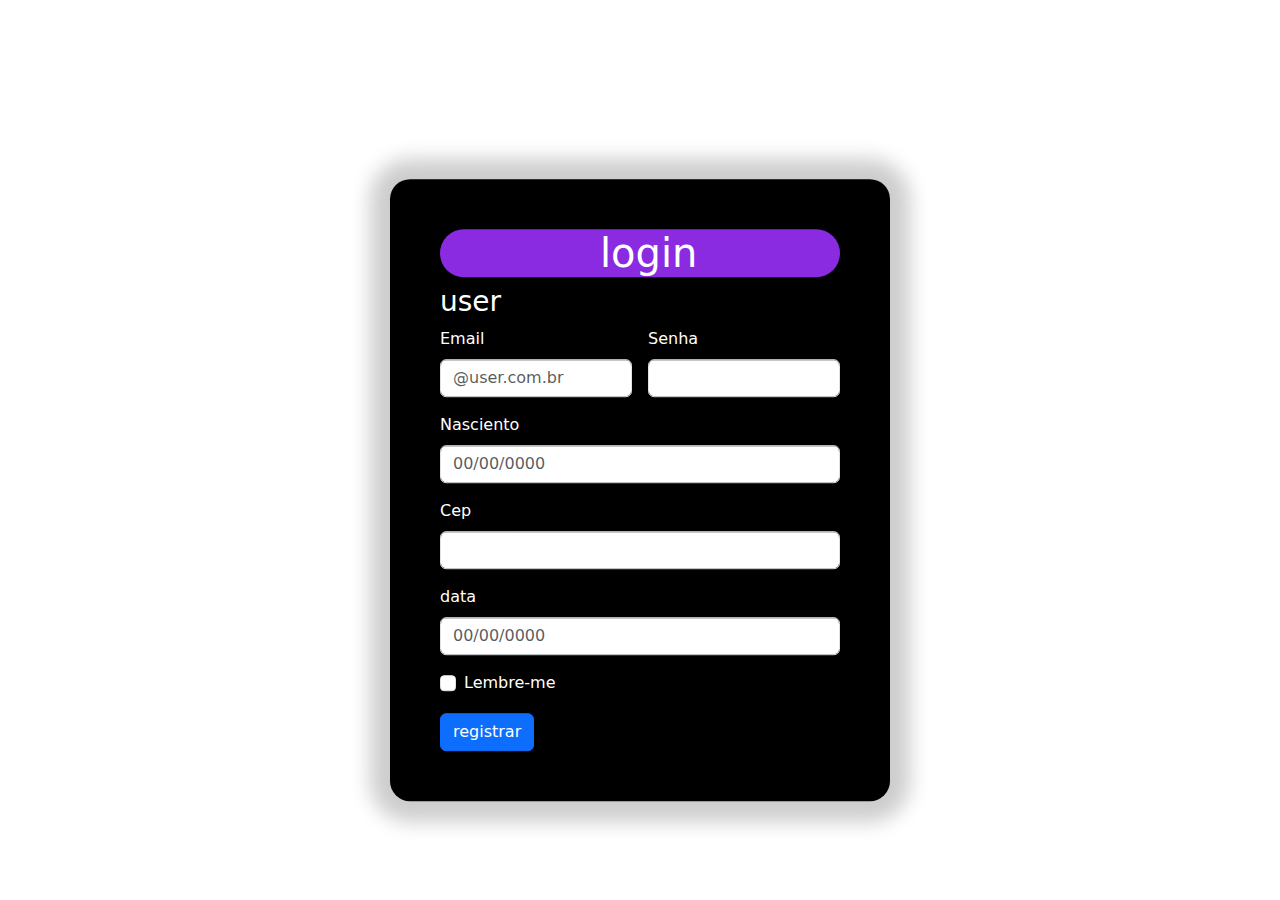
<file: login.html>
<!DOCTYPE html>
<html>
<div class="barradepesquisa"></div>
<head>
	<meta charset="utf-8">
	<meta name="viewport" content="width=device-width, initial-scale=1">
	<title>cadastro</title>
	<meta charset="utf-8">
	<meta name="viewport" content="width=device-width, initial-scale=1">
	<title>cadastro</title>
	<link href="https://cdn.jsdelivr.net/npm/bootstrap@5.3.3/dist/css/bootstrap.min.css" rel="stylesheet" integrity="sha384-QWTKZyjpPEjISv5WaRU9OFeRpok6YctnYmDr5pNlyT2bRjXh0JMhjY6hW+ALEwIH" crossorigin="anonymous">
	<script src="https://cdn.jsdelivr.net/npm/bootstrap@5.3.3/dist/js/bootstrap.bundle.min.js" integrity="sha384-YvpcrYf0tY3lHB60NNkmXc5s9fDVZLESaAA55NDzOxhy9GkcIdslK1eN7N6jIeHz" crossorigin="anonymous"></script>
	<link rel="stylesheet" href="./css/style.css">
</head>
<body>
	<section class="cadastro">
	</section>
	<div class="fundopreto">
		<h1 class="titlelogin">login</h1><h3>user</h3>
		<form class="row g-3">
			<div class="col-md-6">
				<label for="inputEmail4" class="form-label">Email</label>
				<input type="email" class="form-control" id="inputEmail4" placeholder="@user.com.br">
			</div>
			<div class="col-md-6">
				<label for="inputPassword4" class="form-label">Senha</label>
				<input type="password" class="form-control" id="inputPassword4">
			</div>
			<div class="col-12">
				<label for="inputAddress" class="form-label">Nasciento</label>
				<input type="text" class="form-control" id="inputAddress" placeholder="00/00/0000">
			</div>
			<div class="col-md-12">
				<label for="inputZip" class="form-label">Cep</label>
				<input type="text" class="form-control" id="inputZip">
			</div>
			<div class="col-12">
				<label for="inputAddress" class="form-label">data</label>
				<input type="text" class="form-control" id="inputAddress"placeholder="00/00/0000">
			</div>
			<div class="col-12">
				<div class="form-check">
					<input class="form-check-input" type="checkbox" id="gridCheck">
					<label class="form-check-label" for="gridCheck">
						Lembre-me
					</label>
				</div>
			</div>
			<div class="col-12">
				<button type="submit" class="btn btn-primary">registrar</button>
			</div>
		</form>
	</div>
</body>
</html>
</file>
<file: css/style.css>
.titlelogin {
	background-color: blueviolet;
	padding-left: 40%;
	border-radius: 35px;
}
html {
	background: rgba(255, 255, 255, 0);
}
	
.fundopreto{
	box-shadow: 0px 0px 20px 20px rgba(0, 0, 0, 0.2);
	background-color: rgb(0, 0, 0);
	position: absolute;
	left: 20%;
	top: -10px;
	transform: translate(-50%,-50%);
	padding: 50px;
	border-radius: 20px;
	color: #fff;
	margin-top: 450px;
	width:500px;
	margin: 500px 30% auto;
}
.assistirmain{
	width: 100vw;
	height: 100vh;
	background-color: rgb(238, 234, 175);
	padding: 8px;

}
.playassistir{
padding: 15;
}
</file>
